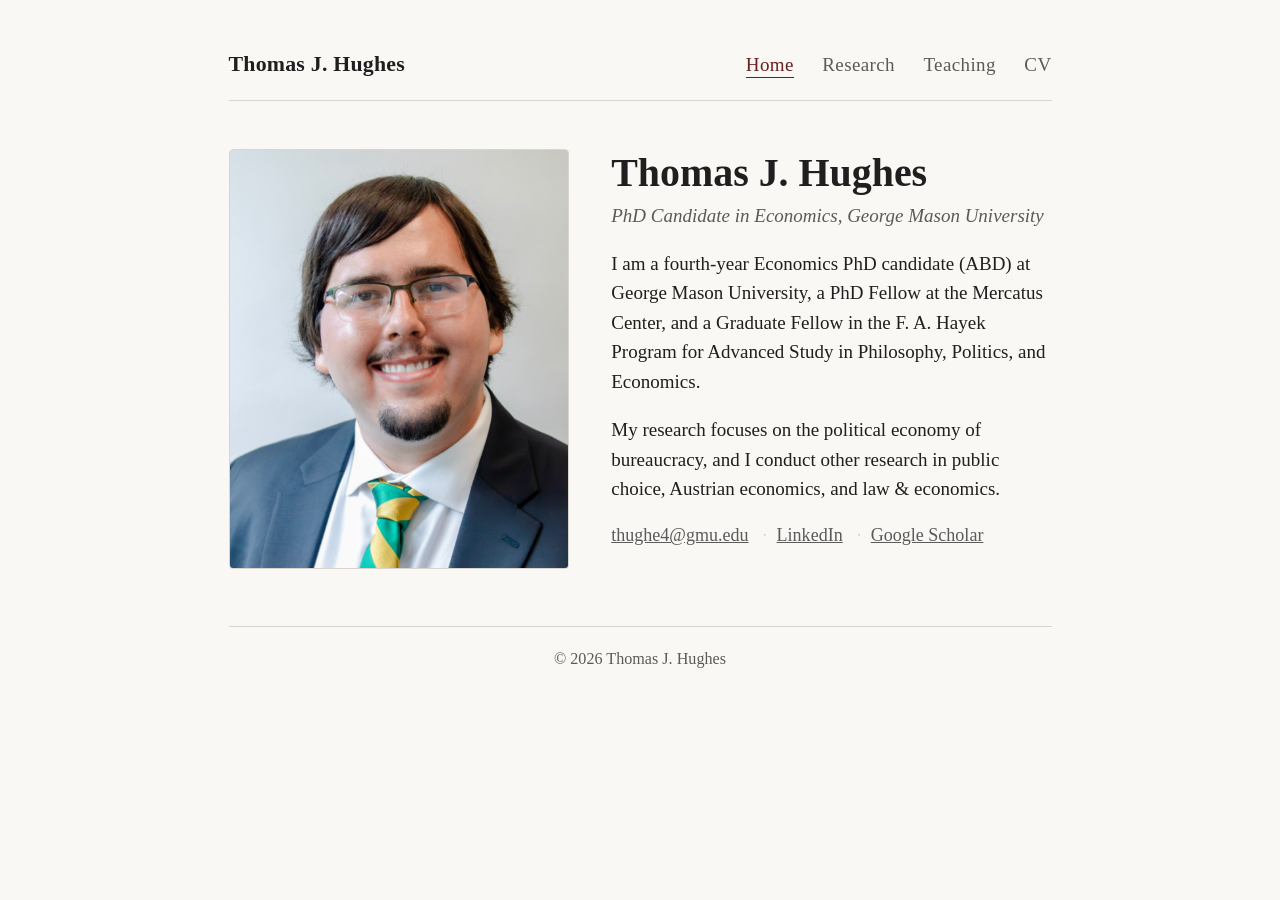
<file: index.html>
<!doctype html>
<html lang="en">
<head>
  <meta charset="utf-8" />
  <meta name="viewport" content="width=device-width, initial-scale=1" />
  <title>Thomas J. Hughes</title>
  <meta name="description" content="Thomas J. Hughes — Economics PhD Candidate, George Mason University." />
  <link rel="stylesheet" href="styles.css" />
</head>
<body>
  <div class="container">
    <header class="site">
      <div class="brand"><a class="brand-link" href="index.html">Thomas J. Hughes</a></div>
      <nav class="primary" aria-label="Primary">
        <ul>
          <li><a class="active" href="index.html">Home</a></li>
          <li><a href="research.html">Research</a></li>
          <li><a href="teaching.html">Teaching</a></li>
          <li><a href="cv.html">CV</a></li>
        </ul>
      </nav>
    </header>

    <section class="hero">
      <img src="profile.jpg" alt="Portrait of Thomas J. Hughes" />
      <div class="intro">
        <h1>Thomas J. Hughes</h1>
        <p class="role">PhD Candidate in Economics, George Mason University</p>
        <p>
          I am a fourth-year Economics PhD candidate (ABD) at George Mason University,
          a PhD Fellow at the Mercatus Center, and a Graduate Fellow in the
          F. A. Hayek Program for Advanced Study in Philosophy, Politics, and
          Economics.
        </p>
        <p>
          My research focuses on the political economy of bureaucracy, and I
          conduct other research in public choice, Austrian economics, and
          law &amp; economics.
        </p>
        <div class="contact">
          <span><a href="mailto:thughe4@gmu.edu">thughe4@gmu.edu</a></span>
          <span><a href="https://www.linkedin.com/in/thomas-hughes-986a08157/">LinkedIn</a></span>
          <span><a href="https://scholar.google.com/citations?user=lPrpJF4AAAAJ&amp;hl=en">Google Scholar</a></span>
        </div>
      </div>
    </section>

    <footer class="site">
      &copy; <span id="year"></span> Thomas J. Hughes
    </footer>
  </div>
  <script>document.getElementById('year').textContent = new Date().getFullYear();</script>
</body>
</html>
</file>
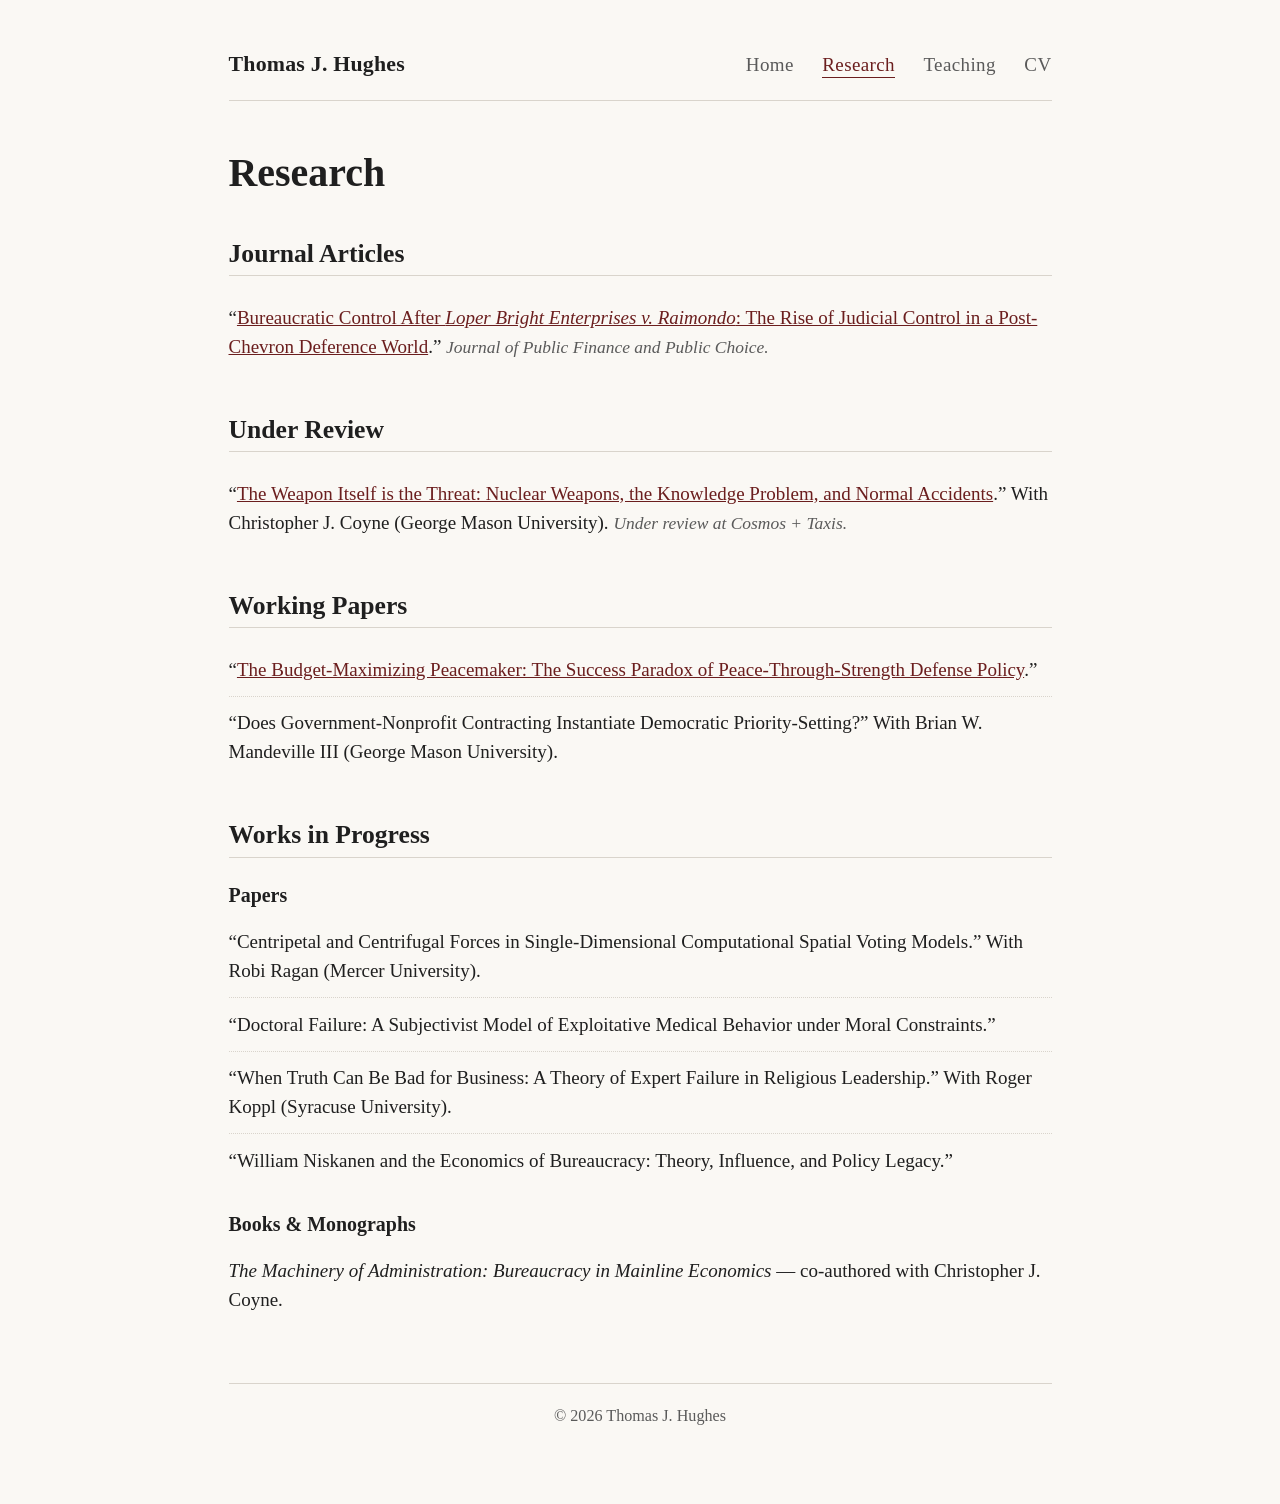
<file: research.html>
<!doctype html>
<html lang="en">
<head>
  <meta charset="utf-8" />
  <meta name="viewport" content="width=device-width, initial-scale=1" />
  <title>Research — Thomas J. Hughes</title>
  <link rel="stylesheet" href="styles.css" />
</head>
<body>
  <div class="container">
    <header class="site">
      <div class="brand"><a class="brand-link" href="index.html">Thomas J. Hughes</a></div>
      <nav class="primary" aria-label="Primary">
        <ul>
          <li><a href="index.html">Home</a></li>
          <li><a class="active" href="research.html">Research</a></li>
          <li><a href="teaching.html">Teaching</a></li>
          <li><a href="cv.html">CV</a></li>
        </ul>
      </nav>
    </header>

    <h1>Research</h1>

    <h2>Journal Articles</h2>
    <ul class="items">
      <li>
        &ldquo;<a href="https://doi.org/10.1332/25156918Y2026D000000031">Bureaucratic
        Control After <em>Loper Bright Enterprises v. Raimondo</em>: The Rise
        of Judicial Control in a Post-Chevron Deference World</a>.&rdquo;
        <span class="meta"><em>Journal of Public Finance and Public Choice</em>.</span>
      </li>
    </ul>

    <h2>Under Review</h2>
    <ul class="items">
      <li>
        &ldquo;<a href="https://papers.ssrn.com/sol3/papers.cfm?abstract_id=6692478">The
        Weapon Itself is the Threat: Nuclear Weapons, the Knowledge Problem,
        and Normal Accidents</a>.&rdquo; With Christopher J. Coyne
        (George Mason University).
        <span class="meta">Under review at <em>Cosmos + Taxis</em>.</span>
      </li>
    </ul>

    <h2>Working Papers</h2>
    <ul class="items">
      <li>
        &ldquo;<a href="https://papers.ssrn.com/sol3/papers.cfm?abstract_id=7248285">The
        Budget-Maximizing Peacemaker: The Success Paradox of
        Peace-Through-Strength Defense Policy</a>.&rdquo;
      </li>
      <li>
        &ldquo;Does Government-Nonprofit Contracting Instantiate Democratic
        Priority-Setting?&rdquo; With Brian W. Mandeville III (George Mason
        University).
      </li>
    </ul>

    <h2>Works in Progress</h2>

    <h3>Papers</h3>
    <ul class="items">
      <li>
        &ldquo;Centripetal and Centrifugal Forces in Single-Dimensional
        Computational Spatial Voting Models.&rdquo; With Robi Ragan
        (Mercer University).
      </li>
      <li>
        &ldquo;Doctoral Failure: A Subjectivist Model of Exploitative Medical
        Behavior under Moral Constraints.&rdquo;
      </li>
      <li>
        &ldquo;When Truth Can Be Bad for Business: A Theory of Expert Failure
        in Religious Leadership.&rdquo; With Roger Koppl (Syracuse
        University).
      </li>
      <li>
        &ldquo;William Niskanen and the Economics of Bureaucracy: Theory,
        Influence, and Policy Legacy.&rdquo;
      </li>
    </ul>

    <h3>Books &amp; Monographs</h3>
    <ul class="items">
      <li>
        <em>The Machinery of Administration: Bureaucracy in Mainline
        Economics</em> &mdash; co-authored with Christopher J. Coyne.
      </li>
    </ul>

    <footer class="site">
      &copy; <span id="year"></span> Thomas J. Hughes
    </footer>
  </div>
  <script>document.getElementById('year').textContent = new Date().getFullYear();</script>
</body>
</html>
</file>
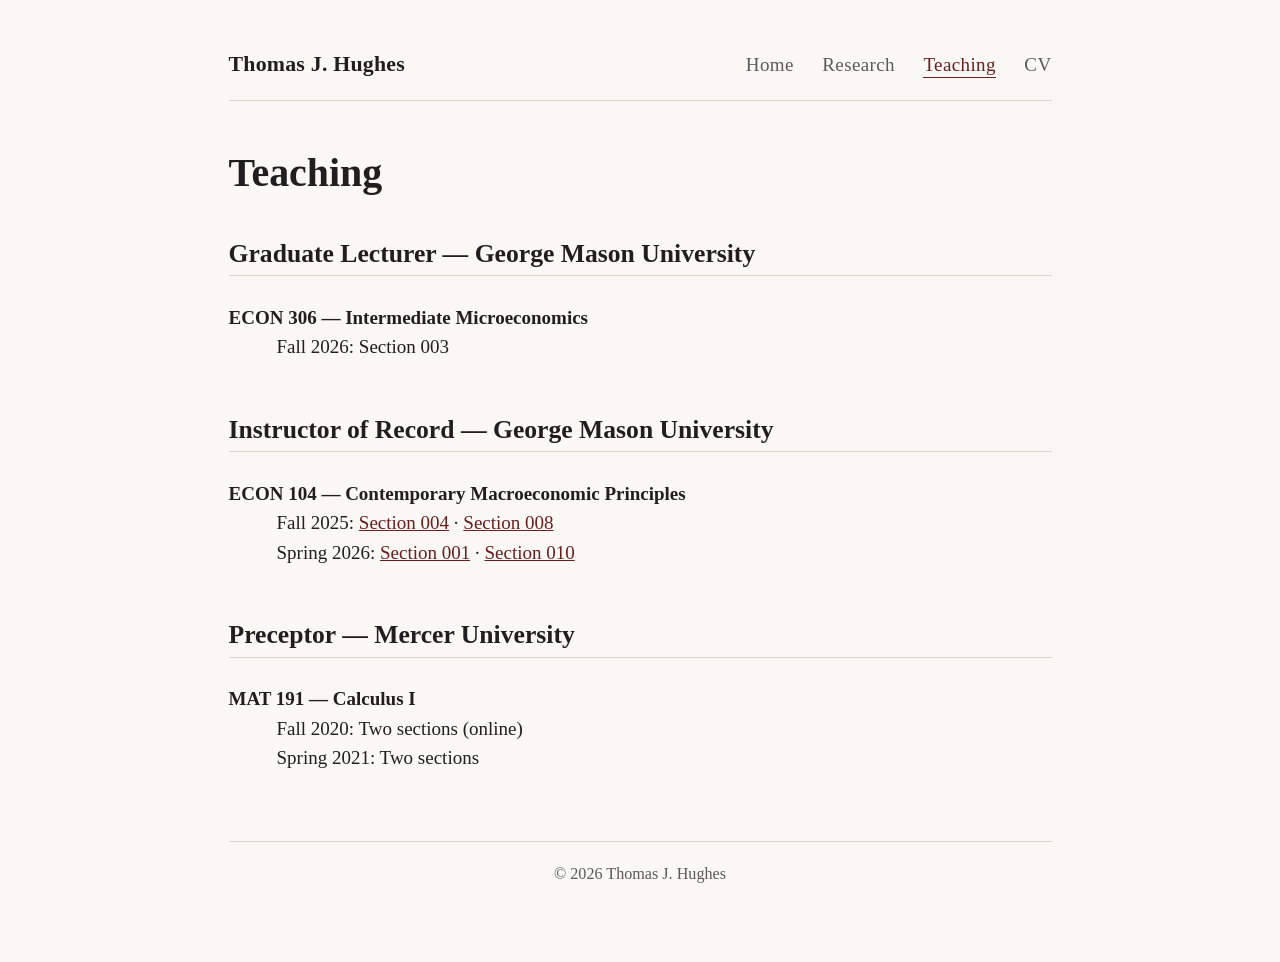
<file: teaching.html>
<!doctype html>
<html lang="en">
<head>
  <meta charset="utf-8" />
  <meta name="viewport" content="width=device-width, initial-scale=1" />
  <title>Teaching — Thomas J. Hughes</title>
  <link rel="stylesheet" href="styles.css" />
</head>
<body>
  <div class="container">
    <header class="site">
      <div class="brand"><a class="brand-link" href="index.html">Thomas J. Hughes</a></div>
      <nav class="primary" aria-label="Primary">
        <ul>
          <li><a href="index.html">Home</a></li>
          <li><a href="research.html">Research</a></li>
          <li><a class="active" href="teaching.html">Teaching</a></li>
          <li><a href="cv.html">CV</a></li>
        </ul>
      </nav>
    </header>

    <h1>Teaching</h1>

    <h2>Graduate Lecturer &mdash; George Mason University</h2>
    <ul class="items">
      <li>
        <strong>ECON 306 &mdash; Intermediate Microeconomics</strong>
        <div class="term">Fall 2026: Section 003</div>
      </li>
    </ul>

    <h2>Instructor of Record &mdash; George Mason University</h2>
    <ul class="items">
      <li>
        <strong>ECON 104 &mdash; Contemporary Macroeconomic Principles</strong>
        <div class="term">Fall 2025: <a href="eval-econ104-f25-004.pdf">Section 004</a> &middot; <a href="eval-econ104-f25-008.pdf">Section 008</a></div>
        <div class="term">Spring 2026: <a href="eval-econ104-s26-001.pdf">Section 001</a> &middot; <a href="eval-econ104-s26-010.pdf">Section 010</a></div>
      </li>
    </ul>

    <h2>Preceptor &mdash; Mercer University</h2>
    <ul class="items">
      <li>
        <strong>MAT 191 &mdash; Calculus I</strong>
        <div class="term">Fall 2020: Two sections (online)</div>
        <div class="term">Spring 2021: Two sections</div>
      </li>
    </ul>

    <footer class="site">
      &copy; <span id="year"></span> Thomas J. Hughes
    </footer>
  </div>
  <script>document.getElementById('year').textContent = new Date().getFullYear();</script>
</body>
</html>
</file>
<file: styles.css>
:root {
  --text: #1f1f1f;
  --muted: #5a5a5a;
  --accent: #6b1e1e;
  --rule: #d9d4cc;
  --bg: #faf8f4;
  --link: #6b1e1e;
}

* { box-sizing: border-box; }

html, body {
  margin: 0;
  padding: 0;
  background: var(--bg);
  color: var(--text);
  font-family: "EB Garamond", "Garamond", Georgia, "Times New Roman", serif;
  font-size: 19px;
  line-height: 1.55;
  -webkit-font-smoothing: antialiased;
}

.container {
  max-width: 880px;
  margin: 0 auto;
  padding: 2.5rem 1.5rem 4rem;
}

header.site {
  border-bottom: 1px solid var(--rule);
  padding-bottom: 1rem;
  margin-bottom: 2.5rem;
  display: flex;
  flex-wrap: wrap;
  align-items: baseline;
  justify-content: space-between;
  gap: 1rem;
}

header.site .brand {
  font-weight: 600;
  font-size: 1.15rem;
  letter-spacing: 0.01em;
}

header.site a.brand-link {
  color: var(--text);
  text-decoration: none;
}

nav.primary ul {
  list-style: none;
  margin: 0;
  padding: 0;
  display: flex;
  gap: 1.5rem;
}

nav.primary a {
  color: var(--muted);
  text-decoration: none;
  font-size: 1rem;
  letter-spacing: 0.02em;
  padding-bottom: 2px;
  border-bottom: 1px solid transparent;
}

nav.primary a:hover { color: var(--accent); }
nav.primary a.active {
  color: var(--accent);
  border-bottom-color: var(--accent);
}

h1, h2, h3 {
  font-weight: 600;
  line-height: 1.2;
  color: var(--text);
}

h1 { font-size: 2.1rem; margin: 0 0 0.4rem; }
h2 {
  font-size: 1.35rem;
  margin: 2.2rem 0 0.8rem;
  padding-bottom: 0.3rem;
  border-bottom: 1px solid var(--rule);
}
h3 { font-size: 1.05rem; margin: 1.4rem 0 0.4rem; }

a { color: var(--link); }
a:hover { text-decoration: none; }

p { margin: 0 0 1rem; }

.hero {
  display: grid;
  grid-template-columns: 340px 1fr;
  gap: 2.25rem;
  align-items: start;
}

.hero img {
  width: 340px;
  height: 420px;
  object-fit: cover;
  object-position: top center;
  border-radius: 4px;
  border: 1px solid var(--rule);
}

.hero .intro h1 {
  margin-bottom: 0.2rem;
}

.hero .intro .role {
  color: var(--muted);
  font-style: italic;
  margin-bottom: 1rem;
}

.contact {
  margin-top: 1rem;
  color: var(--muted);
  font-size: 0.95rem;
}
.contact a { color: var(--muted); }
.contact span + span::before {
  content: "·";
  margin: 0 0.5rem;
  color: var(--rule);
}

ul.items {
  list-style: none;
  padding: 0;
  margin: 0 0 1rem;
}
ul.items > li {
  padding: 0.6rem 0;
  border-bottom: 1px dotted var(--rule);
}
ul.items > li:last-child { border-bottom: none; }

.term {
  padding-left: 0.5in;
}

.meta {
  color: var(--muted);
  font-size: 0.92rem;
  font-style: italic;
}

.tag {
  display: inline-block;
  font-size: 0.78rem;
  letter-spacing: 0.04em;
  text-transform: uppercase;
  color: var(--accent);
  border: 1px solid var(--accent);
  padding: 1px 6px;
  border-radius: 2px;
  margin-right: 0.5rem;
  vertical-align: 2px;
}

.cv-frame {
  width: 100%;
  height: 1100px;
  border: 1px solid var(--rule);
  background: #fff;
}

.cv-actions {
  margin: 0.5rem 0 1.5rem;
  display: flex;
  gap: 1rem;
  color: var(--muted);
  font-size: 0.95rem;
}

footer.site {
  margin-top: 3rem;
  padding-top: 1rem;
  border-top: 1px solid var(--rule);
  color: var(--muted);
  font-size: 0.85rem;
  text-align: center;
}

@media (max-width: 640px) {
  body { font-size: 18px; }
  .container { padding: 1.5rem 1rem 3rem; }
  header.site { flex-direction: column; align-items: flex-start; }
  nav.primary ul { gap: 1rem; flex-wrap: wrap; }
  .hero { grid-template-columns: 1fr; }
  .hero img { width: 220px; height: 264px; }
  .cv-frame { height: 75vh; }
}
</file>
